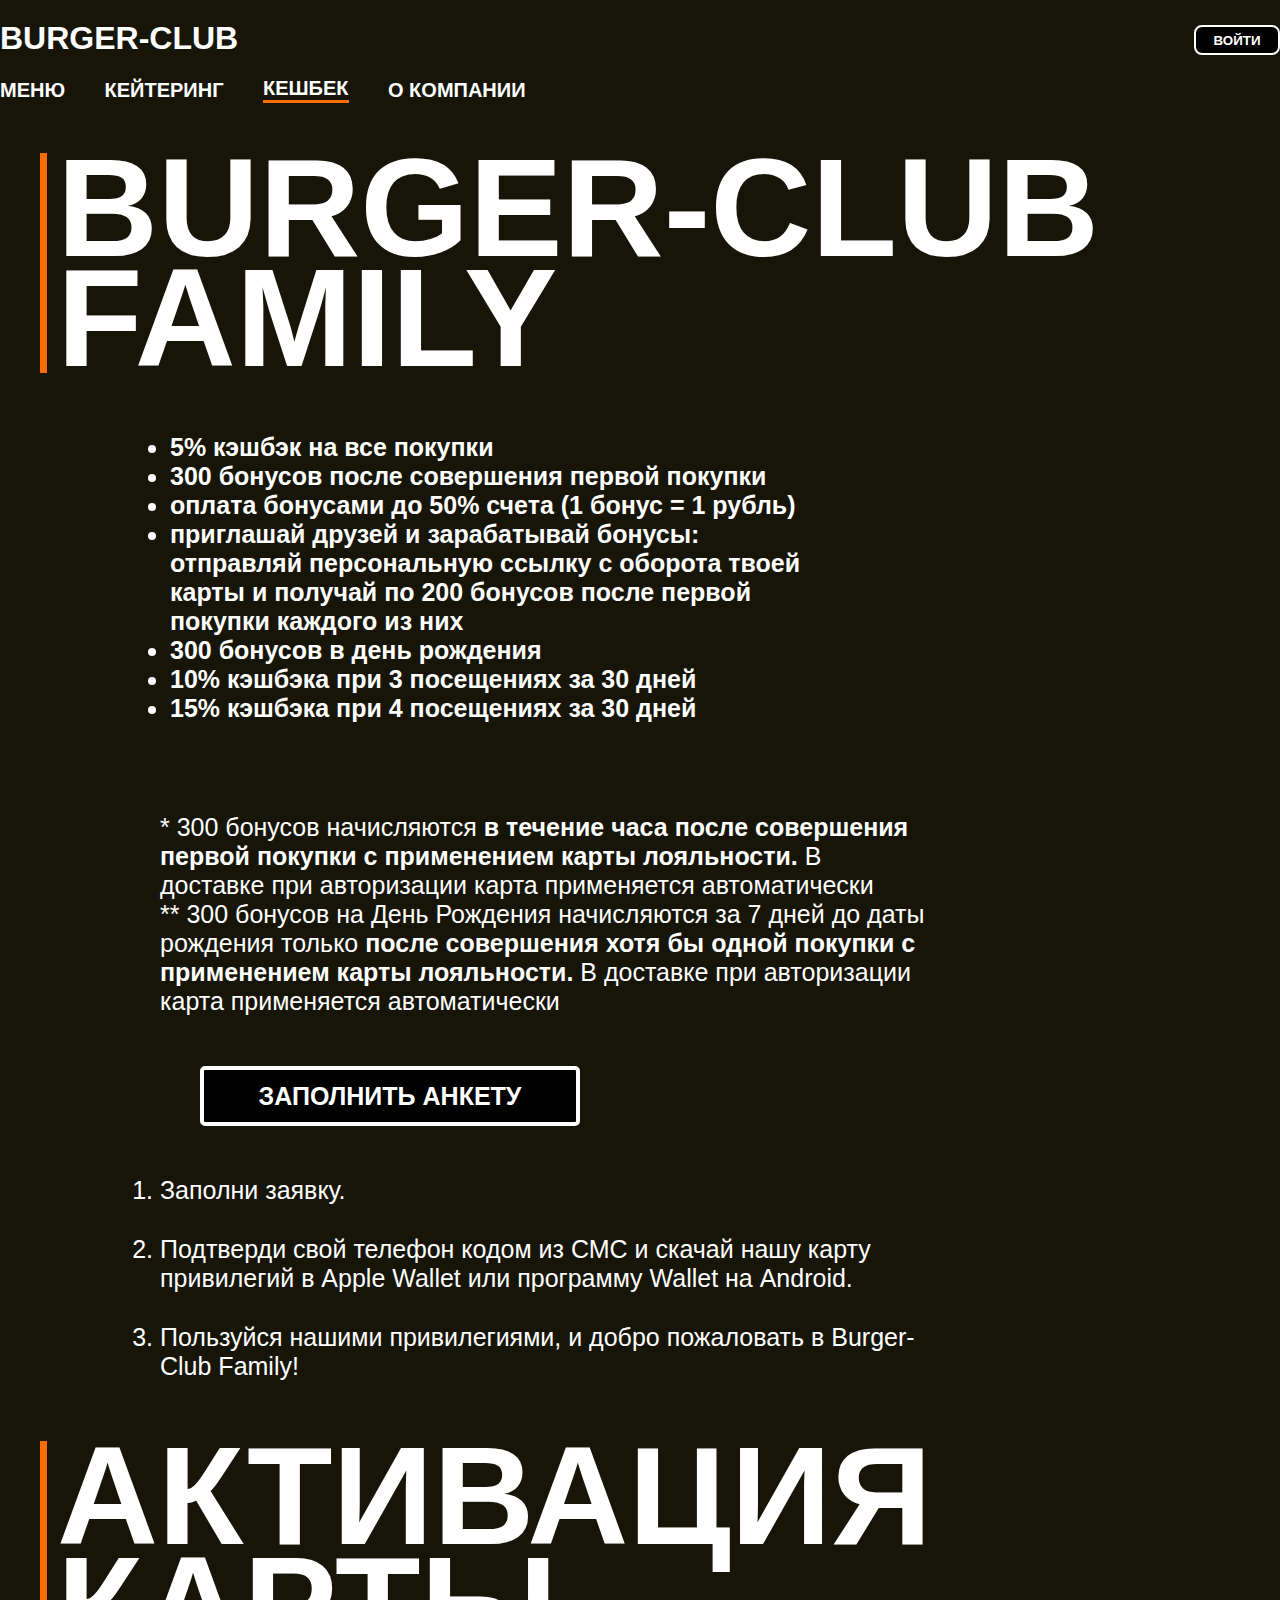
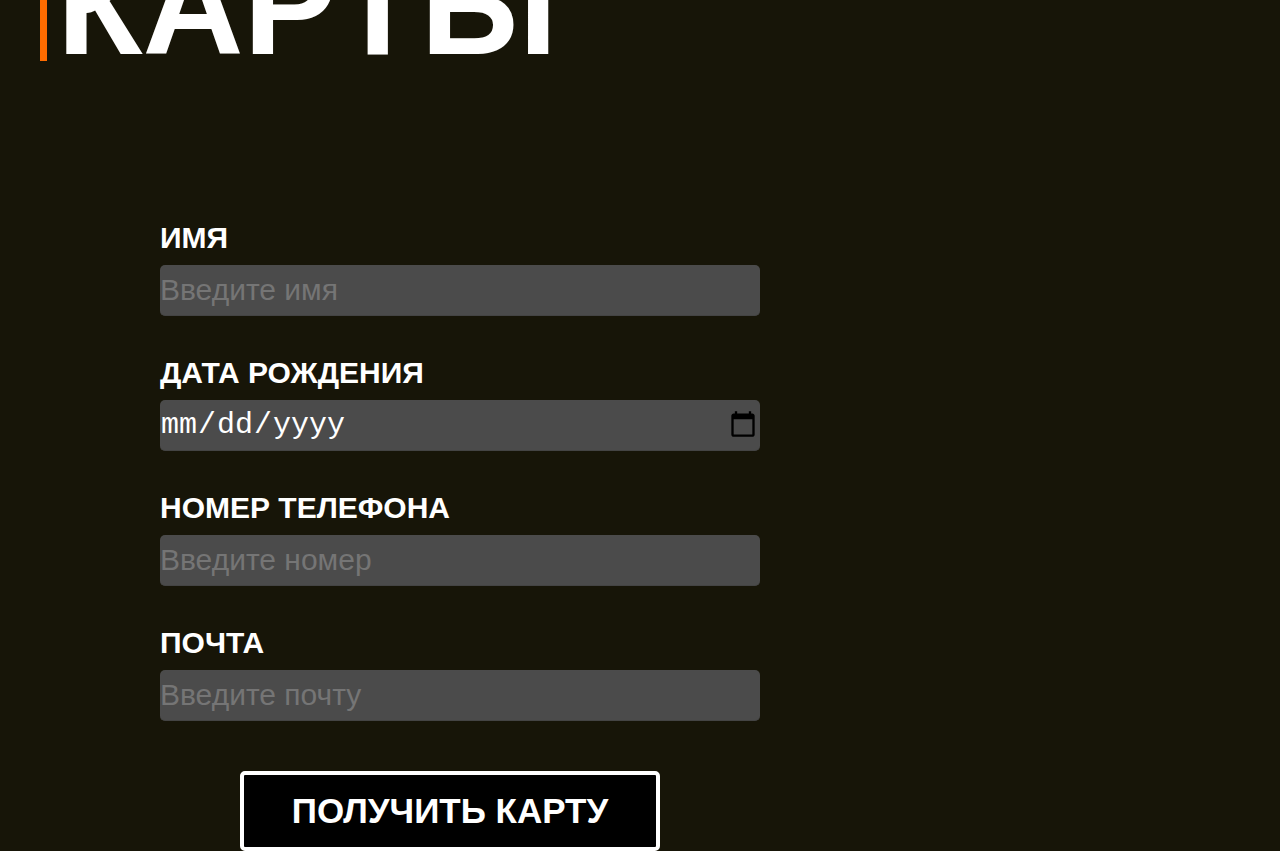
<file: color.html>
<!DOCTYPE html>
<html lang="en" dir="ltr">
  <head>
    <meta charset="utf-8">
    <link rel="stylesheet" href="color.css">
    <title>BURGER-CLUB</title>
    <link rel="website icon" type="png" href="cheeseburger_12782938.png">
  </head>
  <body>
    <header>
      <div class="z1">
        <div class="z6">

        </div>
        <div class="c1">
          <h1><b>BURGER-CLUB</b><h1>
        </div>
        <div class="z4">
          <ul>
       		   <li><a href="main.html"><b>МЕНЮ</b></a></li>
             <li><a href="index.html"><b>КЕЙТЕРИНГ</b></a></li>
              <li class="a1"><a href="color.html"><b>КЕШБЕК</b></a></li>
       		   <li><a href="xy.html"><b>О КОМПАНИИ</b></a>
         </ul>
       </div>
     </div>
     <button class="s1"><a class="s2" href="q.html">ВОЙТИ</a></button>
   </header>
     <div class="x1">
       <h1>BURGER-CLUB </h1>
       <h1>FAMILY</h1>
    </div>
   <main>
     <ul class="x2">
       <li>5% кэшбэк на все покупки</li>
       <li>300 бонусов после совершения первой покупки</li>
       <li>оплата бонусами до 50% счета (1 бонус = 1 рубль)</li>
       <li>приглашай друзей и зарабатывай бонусы: отправляй персональную ссылку с оборота твоей карты и получай по 200 бонусов после первой покупки каждого из них</li>
       <li>300 бонусов в день рождения</li>
       <li>10% кэшбэка при 3 посещениях за 30 дней</li>
       <li>15% кэшбэка при 4 посещениях за 30 дней</li>
     </ul>
     <div class="x3">
       <p>* 300 бонусов начисляются <b>в течение часа после совершения первой покупки с применением карты лояльности.</b> В доставке при авторизации карта применяется автоматически</p>
       <p>** 300 бонусов на День Рождения начисляются за 7 дней до даты рождения только <b>после совершения хотя бы одной покупки с применением карты лояльности.</b> В доставке при авторизации карта применяется автоматически</p>
     </div>
     <form>
     <button class="x4" ><a class="f1" href="#b1">ЗАПОЛНИТЬ АНКЕТУ<a></button>
     </form>
     <ol>
       <li class="x5">Заполни заявку.</li>
       <li class="x6">Подтверди свой телефон кодом из СМС и скачай нашу карту привилегий в Apple Wallet или программу Wallet на Android.</li>
       <li class="x7">Пользуйся нашими привилегиями, и добро пожаловать в Burger-Club Family!</li>
     </ol>
     <div  class="x8">
     <h1 id="b1">АКТИВАЦИЯ</h1>
     <h1>КАРТЫ</h1>
   </div>
     <p class="x10">ИМЯ</p>
     <input type="text" placeholder="Введите имя" class="x9">
     <p class="x11">ДАТА РОЖДЕНИЯ</p>
     <input type="date" class="x12">
     <p class="x13">НОМЕР ТЕЛЕФОНА</p>
     <input type="number" placeholder="Введите номер"  class="x14">
     <p class="x15">ПОЧТА</p>
     <input type="email" placeholder="Введите почту" class="x16">
     <div>
     <button class="x20">ПОЛУЧИТЬ КАРТУ</button>
   </div>
</file>
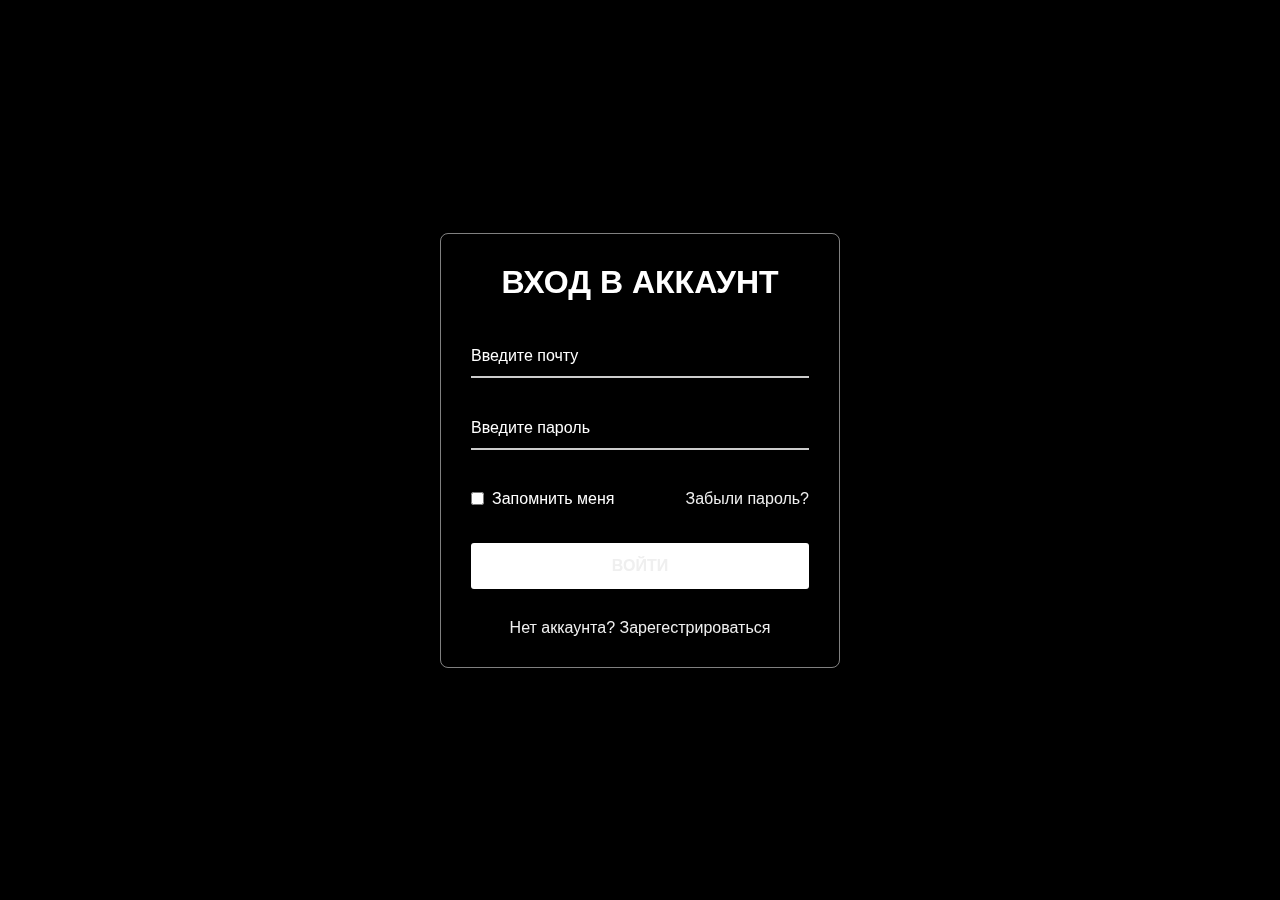
<file: q.html>
<!DOCTYPE html>
<!-- Coding By CodingNepal - www.codingnepalweb.com -->
<html>
<head>
  <meta charset="UTF-8">
  <meta name="viewport" content="width=device-width, initial-scale=1.0">
  <title>BURGER-CLUB</title>
  <link rel="stylesheet" href="q.css">
  <link rel="website icon" type="png" href="cheeseburger_12782938.png">
</head>
<body>
  <div class="wrapper">
    <form action="#">
      <h2>ВХОД В АККАУНТ</h2>
        <div class="input-field">
        <input type="email" required>
        <label>Введите почту</label>
      </div>
      <div class="input-field">
        <input type="password" required>
        <label>Введите пароль</label>
      </div>
      <div class="forget">
        <label for="remember">
          <input type="checkbox" id="remember">
          <p>Запомнить меня</p>
        </label>
        <a href="#">Забыли пароль?</a>
      </div>
      <button type="submit"><a class="x2" href="main.html">ВОЙТИ</button>
      <div class="register">
        <p>Нет аккаунта? <a href="w.html">Зарегестрироваться</a></p>
      </div>
    </form>
  </div>
</body>
</html>
</file>
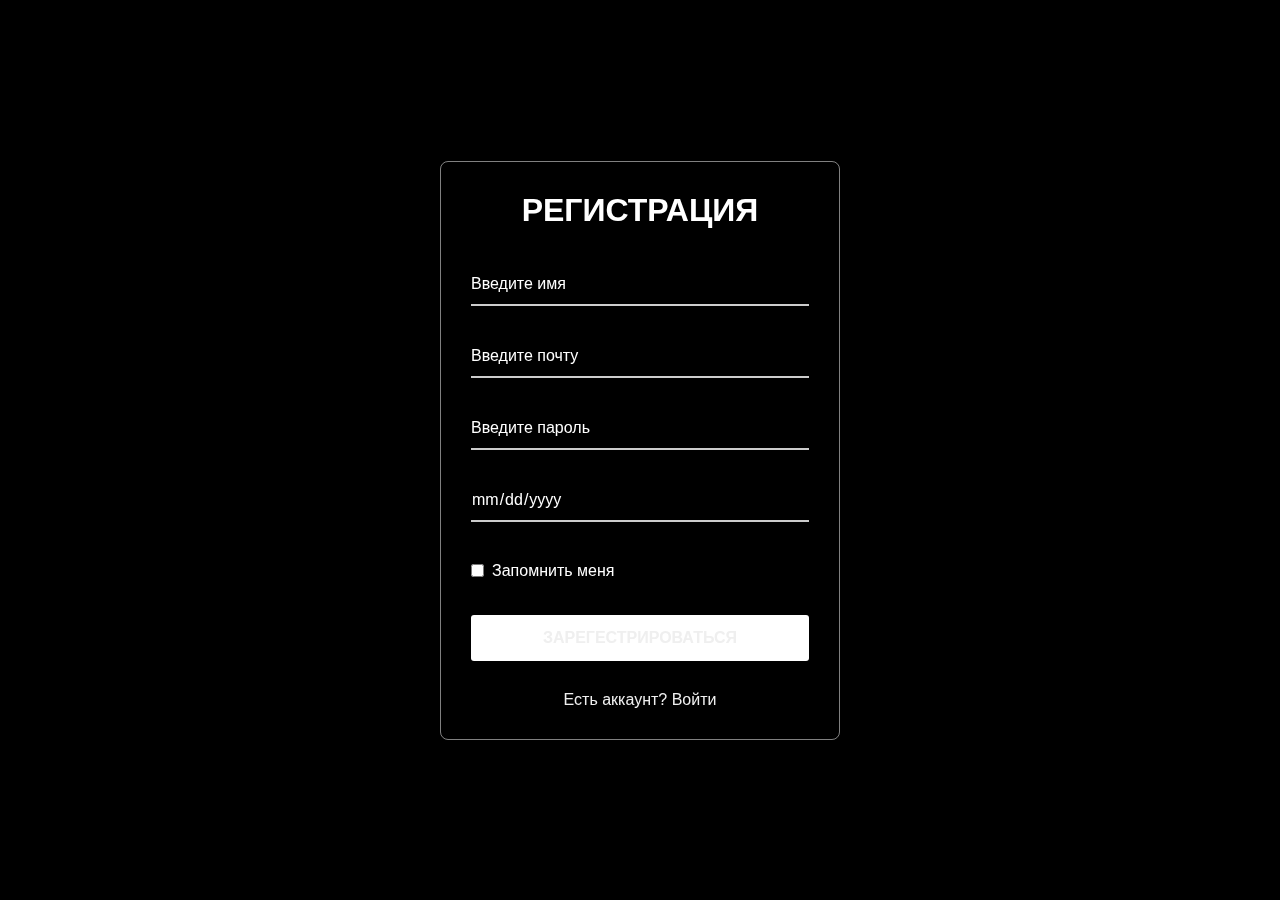
<file: w.html>
<!DOCTYPE html>
<!-- Coding By CodingNepal - www.codingnepalweb.com -->
<html>
<head>
  <meta charset="UTF-8">
  <meta name="viewport" content="width=device-width, initial-scale=1.0">
  <title>BURGER-CLUB</title>
  <link rel="stylesheet" href="w.css">
  <link rel="website icon" type="png" href="cheeseburger_12782938.png">
</head>
<body>
  <div class="wrapper">
    <form action="#">
      <h2>РЕГИСТРАЦИЯ</h2>
      <div class="input-field">
        <input type="name" required>
        <label>Введите имя</label>
      </div>
        <div class="input-field">
        <input type="email" required>
        <label>Введите почту</label>
      </div>
      <div class="input-field">
        <input type="password" required>
        <label>Введите пароль</label>
      </div>
      <div class="input-field">
        <input type="date" required>
        <label></label>
      </div>
      <div class="forget">
        <label for="remember">
          <input type="checkbox" id="remember">
          <p>Запомнить меня</p>
        </label>
      </div>
      <button type="submit"><a class="x2" href="main.html">ЗАРЕГЕСТРИРОВАТЬСЯ</button>
      <div class="register">
        <p>Есть аккаунт? <a href="q.html">Войти</a></p>
      </div>
    </form>
  </div>
</body>
</html>
</file>
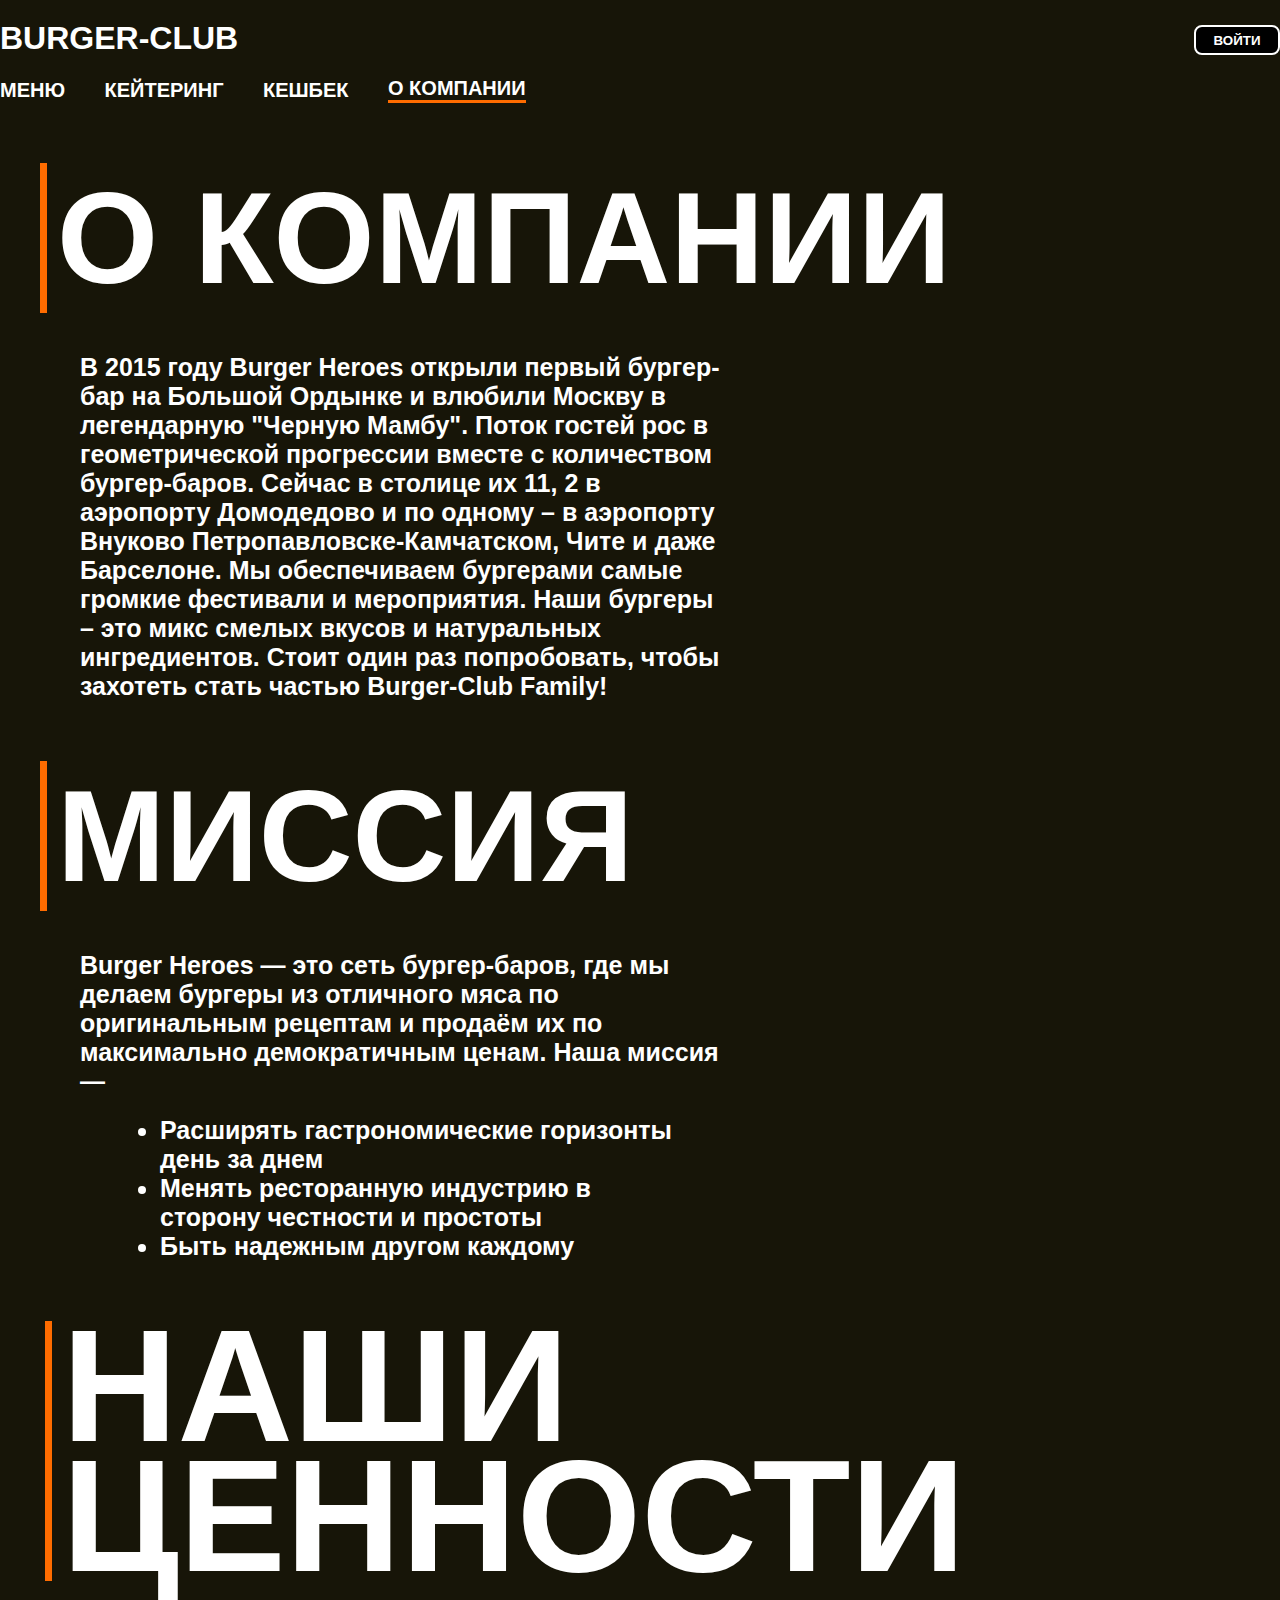
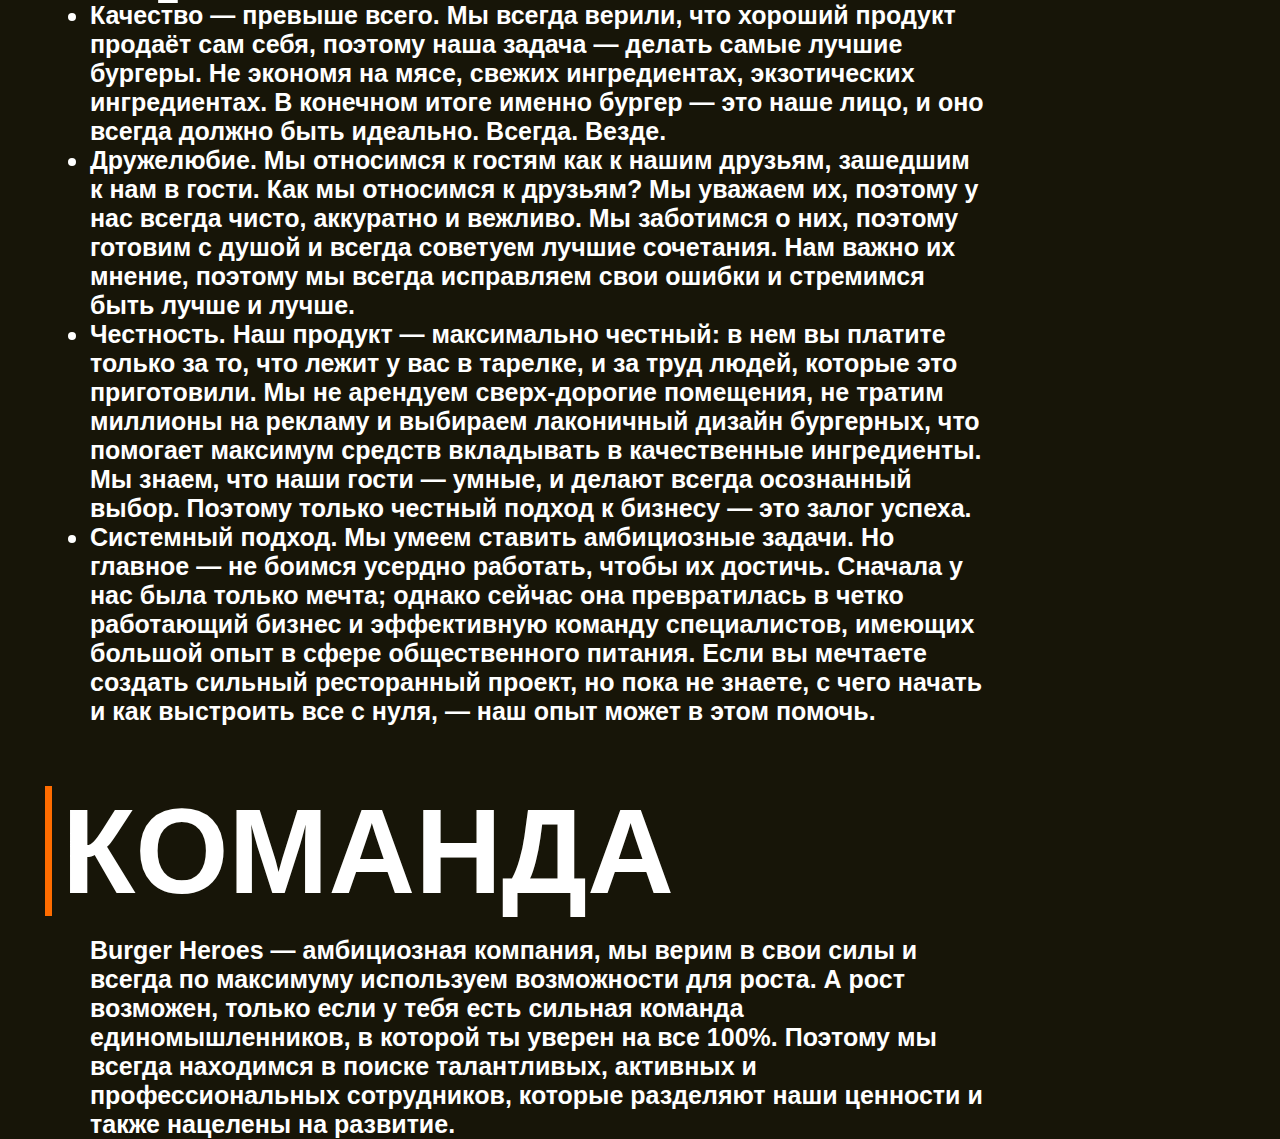
<file: xy.html>
<!DOCTYPE html>
<html lang="en" dir="ltr">
  <head>
    <meta charset="utf-8">
    <meta name="keywords" content="">
    <link rel="stylesheet" href="xy.css">
    <title>BURGER-CLUB</title>
    <link rel="website icon" type="png" href="cheeseburger_12782938.png">
  </head>
  <body>
    <header>
      <div class="z1">
        <div class="z6">

        </div>
        <div class="logo">
          <h1>BURGER-CLUB<h1>
        </div>
        <div class="z4">
          <ul>
       		   <li><a href="main.html"><b>МЕНЮ</b></a></li>
             <li><a href="index.html"><b>КЕЙТЕРИНГ</b></a></li>
              <li><a href="color.html"><b>КЕШБЕК</b></a></li>
       		   <li class="a1"><a href="xy.html"><b>О КОМПАНИИ</b></a>
         </ul>
       </div>
     </div>
     <button class="s1"><a class="s2" href="q.html">ВОЙТИ</a></button>
   </header>
   <main>
     <h1 class="x1">О КОМПАНИИ</h1>
     <p class="x2">В 2015 году Burger Heroes открыли первый бургер-бар на Большой Ордынке и влюбили Москву в легендарную "Черную Мамбу". Поток гостей рос в геометрической прогрессии вместе с количеством бургер-баров. Сейчас в столице их 11, 2 в аэропорту Домодедово и по одному – в аэропорту Внуково Петропавловске-Камчатском, Чите и даже Барселоне. Мы обеспечиваем бургерами самые громкие фестивали и мероприятия. Наши бургеры – это микс смелых вкусов и натуральных ингредиентов. Стоит один раз попробовать, чтобы захотеть стать частью Burger-Club Family!</p>
     <h1 class="x3">МИССИЯ</h1>
     <div class="x4">
     <p>Burger Heroes — это сеть бургер-баров, где мы делаем бургеры из отличного мяса по оригинальным рецептам и продаём их по максимально демократичным ценам.
Наша миссия —</p>
     <ul class="x5">
       <li>Расширять гастрономические горизонты день за днем</li>
       <li>Менять ресторанную индустрию в сторону честности и простоты</li>
       <li>Быть надежным другом каждому</li>
     </ul>
     <div class="x6">
       <h1>НАШИ</h1>
       <h1>ЦЕННОСТИ</h1>
    </div>
    <ul class="x7">
      <li>Качество — превыше всего. Мы всегда верили, что хороший продукт продаёт сам себя, поэтому наша задача — делать самые лучшие бургеры. Не экономя на мясе, свежих ингредиентах, экзотических ингредиентах. В конечном итоге именно бургер — это наше лицо, и оно всегда должно быть идеально. Всегда. Везде.</li>
      <li>Дружелюбие. Мы относимся к гостям как к нашим друзьям, зашедшим к нам в гости. Как мы относимся к друзьям? Мы уважаем их, поэтому у нас всегда чисто, аккуратно и вежливо. Мы заботимся о них, поэтому готовим с душой и всегда советуем лучшие сочетания. Нам важно их мнение, поэтому мы всегда исправляем свои ошибки и стремимся быть лучше и лучше.</li>
      <li>Честность. Наш продукт — максимально честный: в нем вы платите только за то, что лежит у вас в тарелке, и за труд людей, которые это приготовили. Мы не арендуем сверх-дорогие помещения, не тратим миллионы на рекламу и выбираем лаконичный дизайн бургерных, что помогает максимум средств вкладывать в качественные ингредиенты. Мы знаем, что наши гости — умные, и делают всегда осознанный выбор. Поэтому только честный подход к бизнесу — это залог успеха.</li>
      <li>Cистемный подход. Мы умеем ставить амбициозные задачи. Но главное — не боимся усердно работать, чтобы их достичь. Сначала у нас была только мечта; однако сейчас она превратилась в четко работающий бизнес и эффективную команду специалистов, имеющих большой опыт в сфере общественного питания. Если вы мечтаете создать сильный ресторанный проект, но пока не знаете, с чего начать и как выстроить все с нуля, — наш опыт может в этом помочь.</li>
    </ul>
    <h1 class="x8">КОМАНДА</h1>
    <p class="x9">Burger Herоеs — амбициозная компания, мы верим в свои силы и всегда по максимуму используем возможности для роста. А рост возможен, только если у тебя есть сильная команда единомышленников, в которой ты уверен на все 100%. Поэтому мы всегда находимся в поиске талантливых, активных и профессиональных сотрудников, которые разделяют наши ценности и также нацелены на развитие.<P>
</file>
<file: color.css>
* {
  margin: 0;
  padding: 0;
}

body{
background-color: #171508;
color: white;
}

.z4 li{
  display: inline-block;
  vertical-align: middle;
  margin-right: 35px;
  text-decoration: none ;
}

.z4, .c1{
  display: inline-block;
  vertical-align: middle;
  margin-right: 30px;
  margin-top: 20px;
  text-decoration: none ;
  font-family:sans-serif;
}

header{
  display: flex;
  justify-content: center;
}

.z4 a{
  font-family: arial;
  font-size: 20px;
  color: white;
  vertical-align: middle;
  text-decoration: none ;
}

.z4 a:hover{
  color: #FF6C00;
}

.c1{
  margin-right: 40px;
}

.a1{
  border-bottom: 3px solid #FF6C00;
}

.x1{
  font-size: 70px;
  margin-left: 80px;
  margin-top: 50px;
  font-weight: bolder;
  font-family: sans-serif;
  line-height: 110px;
}

.x2{
  font-size: 25px;
  font-weight: bold;
  font-family: sans-serif;
  padding: 10px;
  margin-left: 160px;
  width: 50%;
  margin-top: 50px;
}

.x3{
  font-size: 25px;
  margin-left: 160px;
  margin-top: 80px;
  font-family: sans-serif;
  width: 60%;
}

.x1, .x8{
  border-left: 7px solid #FF6C00;
  margin-left: 40px;
  padding-left: 10px;
}

.x4{
  background-color: black;
  color: white;
  text-decoration: none;
  font-weight: bolder;
  font-family: sans-serif;
  font-size: 25px;
  border: 4px solid white;
  border-radius: 5px;
  margin-left: 200px;
  margin-top: 50px;
  width: 380px;
  height: 60px;
}


.x5{
  font-size: 25px;
  margin-left: 160px;
  margin-top: 50px;
  font-family: sans-serif;
  width: 60%;
}

.x6{
  margin-left: 160px;
  font-size: 25px;
  margin-top: 30px;
  font-family: sans-serif;
  width: 60%;
}

.x7{
  margin-left: 160px;
  font-size: 25px;
  margin-top: 30px;
  font-family: sans-serif;
  width: 60%
}

.x8{
  font-size: 70px;
  font-family: sans-serif;
  font-weight:bolder;
  margin-left: 40px;
  line-height: 110px;
  margin-top: 60px;
}

.x9{
  background-color: #4B4B4B;
  margin-left: 160px;
  margin-top: 10px;
  color: white;
  width: 600px;
  height: 50px;
  font-size: 30px;
  border-radius: 5px;
}

.x10{
  font-size: 30px;
  margin-left: 160px;
  margin-top: 160px;
  font-weight: bolder;
  font-family: sans-serif;
}

input {
  background: transparent;
  border: none;
  border-bottom: 1px solid #444;
}

.x11{
  font-size: 30px;
  margin-left: 160px;
  margin-top: 40px;
  font-weight: bolder;
  font-family: sans-serif;
}

.x12{
  background-color: #4B4B4B;
  margin-left: 160px;
  margin-top: 10px;
  color: white;
  width: 600px;
  height: 50px;
  font-size: 30px;
  border-radius: 5px;
}

.x13{
  font-size: 30px;
  margin-left: 160px;
  margin-top: 40px;
  font-weight: bolder;
  font-family: sans-serif;
}

.x14{
  background-color: #4B4B4B;
  margin-left: 160px;
  margin-top: 10px;
  color: white;
  width: 600px;
  height: 50px;
  font-size: 30px;
  border-radius: 5px;
}

.x15{
  font-size: 30px;
  margin-left: 160px;
  margin-top: 40px;
  font-weight: bolder;
  font-family: sans-serif;
}

.x16{
  background-color: #4B4B4B;
  margin-left: 160px;
  margin-top: 10px;
  color: white;
  width: 600px;
  height: 50px;
  font-size: 30px;
  border-radius: 5px;
}

.x17{
  background-color: black;
  color: white;
  font-weight: bolder;
  font-family: sans-serif;
  font-size: 35px;
  border: 4px solid white;
  border-radius: 5px;
  margin-left: 240px;
  margin-top: 50px;
  width: 420px;
  height: 80px;
}

.x17:hover{
  background-color: white;
  color: black;
}

.s1{
  background-color: black;
  border: 2px solid white;
  color: white;
  font-family: sans-serif;
  font-weight: bolder;
  margin-left: 450px;
  margin-top: 25px;
  width: 100px;
  height: 30px;
  border-radius: 8px;
}

.s2{
  text-decoration: none;
  color: white;
}


.f1{
  text-decoration: none;
  color: white;
}


.x20{
  background-color: black;
  color: white;
  font-weight: bolder;
  font-family: sans-serif;
  font-size: 35px;
  border: 4px solid white;
  border-radius: 5px;
  margin-left: 240px;
  margin-top: 50px;
  width: 420px;
  height: 80px;
}

.x20:hover{
  color: black;
  background-color: white;
}
</file>
<file: q.css>
* {
  margin: 0;
  padding: 0;
}

body{
background-color: #171508;
color: white;
}

.x1{
  margin-top: 20px;
  margin-left: 40px;
  background-color: black;
  border: 2px solid white;
  border-radius: 8px;
  color: white;
  width: 100px;
  height: 30px;
  font-size: 15px;
  font-family: sans-serif;
  font-weight: bolder;
}

.f1{
  text-decoration: none;
  color: white;
}

@import url("https://fonts.googleapis.com/css2?family=Open+Sans:wght@200;300;400;500;600;700&display=swap");

* {
  margin: 0;
  padding: 0;
  box-sizing: border-box;
  font-family: "Open Sans", sans-serif;
}

body {
  display: flex;
  align-items: center;
  justify-content: center;
  min-height: 100vh;
  width: 100%;
  padding: 0 10px;
}

body::before {
  content: "";
  position: absolute;
  width: 100%;
  height: 100%;
  background: url("https://www.codingnepalweb.com/demos/create-glassmorphism-login-form-html-css/hero-bg.jpg"), #000;
  background-position: center;
  background-size: cover;
}

.wrapper {
  width: 400px;
  border-radius: 8px;
  padding: 30px;
  text-align: center;
  border: 1px solid rgba(255, 255, 255, 0.5);
  backdrop-filter: blur(8px);
  -webkit-backdrop-filter: blur(8px);
}

form {
  display: flex;
  flex-direction: column;
}

h2 {
  font-size: 2rem;
  margin-bottom: 20px;
  color: #fff;
}

.input-field {
  position: relative;
  border-bottom: 2px solid #ccc;
  margin: 15px 0;
}

.input-field label {
  position: absolute;
  top: 50%;
  left: 0;
  transform: translateY(-50%);
  color: #fff;
  font-size: 16px;
  pointer-events: none;
  transition: 0.15s ease;
}

.input-field input {
  width: 100%;
  height: 40px;
  background: transparent;
  border: none;
  outline: none;
  font-size: 16px;
  color: #fff;
}

.input-field input:focus~label,
.input-field input:valid~label {
  font-size: 0.8rem;
  top: 10px;
  transform: translateY(-120%);
}

.forget {
  display: flex;
  align-items: center;
  justify-content: space-between;
  margin: 25px 0 35px 0;
  color: #fff;
}

#remember {
  accent-color: #fff;
}

.forget label {
  display: flex;
  align-items: center;
}

.forget label p {
  margin-left: 8px;
}

.wrapper a {
  color: #efefef;
  text-decoration: none;
}

.wrapper a:hover {
  text-decoration: underline;
}

button {
  background: #fff;
  color: #000;
  font-weight: 600;
  border: none;
  padding: 12px 20px;
  cursor: pointer;
  border-radius: 3px;
  font-size: 16px;
  border: 2px solid transparent;
  transition: 0.3s ease;
}

button:hover {
  color: #fff;
  border-color: #fff;
  background: rgba(255, 255, 255, 0.15);
}

.register {
  text-align: center;
  margin-top: 30px;
  color: #fff;
}
</file>
<file: w.css>
* {
  margin: 0;
  padding: 0;
}

body{
background-color: #171508;
color: white;
}

.x1{
  margin-top: 20px;
  margin-left: 40px;
  background-color: black;
  border: 2px solid white;
  border-radius: 8px;
  color: white;
  width: 100px;
  height: 30px;
  font-size: 15px;
  font-family: sans-serif;
  font-weight: bolder;
}

.f1{
  text-decoration: none;
  color: white;
}

@import url("https://fonts.googleapis.com/css2?family=Open+Sans:wght@200;300;400;500;600;700&display=swap");

* {
  margin: 0;
  padding: 0;
  box-sizing: border-box;
  font-family: "Open Sans", sans-serif;
}

body {
  display: flex;
  align-items: center;
  justify-content: center;
  min-height: 100vh;
  width: 100%;
  padding: 0 10px;
}

body::before {
  content: "";
  position: absolute;
  width: 100%;
  height: 100%;
  background: url("https://www.codingnepalweb.com/demos/create-glassmorphism-login-form-html-css/hero-bg.jpg"), #000;
  background-position: center;
  background-size: cover;
}

.wrapper {
  width: 400px;
  border-radius: 8px;
  padding: 30px;
  text-align: center;
  border: 1px solid rgba(255, 255, 255, 0.5);
  backdrop-filter: blur(8px);
  -webkit-backdrop-filter: blur(8px);
}

form {
  display: flex;
  flex-direction: column;
}

h2 {
  font-size: 2rem;
  margin-bottom: 20px;
  color: #fff;
}

.input-field {
  position: relative;
  border-bottom: 2px solid #ccc;
  margin: 15px 0;
}

.input-field label {
  position: absolute;
  top: 50%;
  left: 0;
  transform: translateY(-50%);
  color: #fff;
  font-size: 16px;
  pointer-events: none;
  transition: 0.15s ease;
}

.input-field input {
  width: 100%;
  height: 40px;
  background: transparent;
  border: none;
  outline: none;
  font-size: 16px;
  color: #fff;
}

.input-field input:focus~label,
.input-field input:valid~label {
  font-size: 0.8rem;
  top: 10px;
  transform: translateY(-120%);
}

.forget {
  display: flex;
  align-items: center;
  justify-content: space-between;
  margin: 25px 0 35px 0;
  color: #fff;
}

#remember {
  accent-color: #fff;
}

.forget label {
  display: flex;
  align-items: center;
}

.forget label p {
  margin-left: 8px;
}

.wrapper a {
  color: #efefef;
  text-decoration: none;
}

.wrapper a:hover {
  text-decoration: underline;
}

button {
  background: #fff;
  color: #000;
  font-weight: 600;
  border: none;
  padding: 12px 20px;
  cursor: pointer;
  border-radius: 3px;
  font-size: 16px;
  border: 2px solid transparent;
  transition: 0.3s ease;
}

button:hover {
  color: #fff;
  border-color: #fff;
  background: rgba(255, 255, 255, 0.15);
}

.register {
  text-align: center;
  margin-top: 30px;
  color: #fff;
}
</file>
<file: xy.css>
* {
  margin: 0;
  padding: 0;
}

body{
background-color: #171508;
color: white;
}

.z4 li{
  display: inline-block;
  vertical-align: middle;
  margin-right: 35px;
  text-decoration: none ;
}

.z4, .logo{
  display: inline-block;
  vertical-align: middle;
  margin-right: 30px;
  margin-top: 20px;
  text-decoration: none ;
  font-family:sans-serif;
}

header{
  display: flex;
  justify-content: center;
}

.z4 a{
  font-family: arial;
  font-size: 20px;
  color: white;
  vertical-align: middle;
  text-decoration: none ;
}

.z4 a:hover{
  color: #FF6C00;
}


.logo{
  margin-right: 40px;
}

.s1{
  background-color: black;
  border: 2px solid white;
  color: white;
  font-family: sans-serif;
  font-weight: bolder;
  margin-left: 450px;
  margin-top: 25px;
  width: 100px;
  height: 30px;
  border-radius: 8px;
}

.s2{
  text-decoration: none;
  color: white;
}


.a1{
  border-bottom: 3px solid #FF6C00;
  color: #FF6C00;
}

.x1, .x3{
  font-size: 130px;
  font-family: sans-serif;
  font-weight: bolder;
  margin-left: 30px;
  margin-top: 60px;
}

.x1, .x3, .x6, .x8{
  border-left:  7px solid #FF6C00;
  margin-left: 40px;
  padding-left: 10px;
}

.x2, .x4{
  font-size: 25px;
  font-weight: bolder;
  font-family: sans-serif;
  width: 50%;
  margin-left: 80px;
  margin-top: 40px;
}

.x5{
  margin-left: 80px;
  margin-top: 20px;
  width: 80%;
}

.x6{
  margin-left: -35px;
  margin-top: 60px;
  font-size: 80px;
  font-family: sans-serif;
  font-weight: bolder;
  line-height: 130px;
}

.x7{
  font-size: 25px;
  font-family: sans-serif;
  margin-left: 10px;
  margin-top: 20px;
  width: 140%;
}

.x8{
  margin-left: -35px;
  margin-top: 60px;
  font-size: 120px;
  font-family: sans-serif;
  font-weight: bolder;
  line-height: 130px;
}

.x9{
  font-size: 25px;
  font-family: sans-serif;
  margin-left: 10px;
  margin-top: 20px;
  width: 140%;
}
</file>
